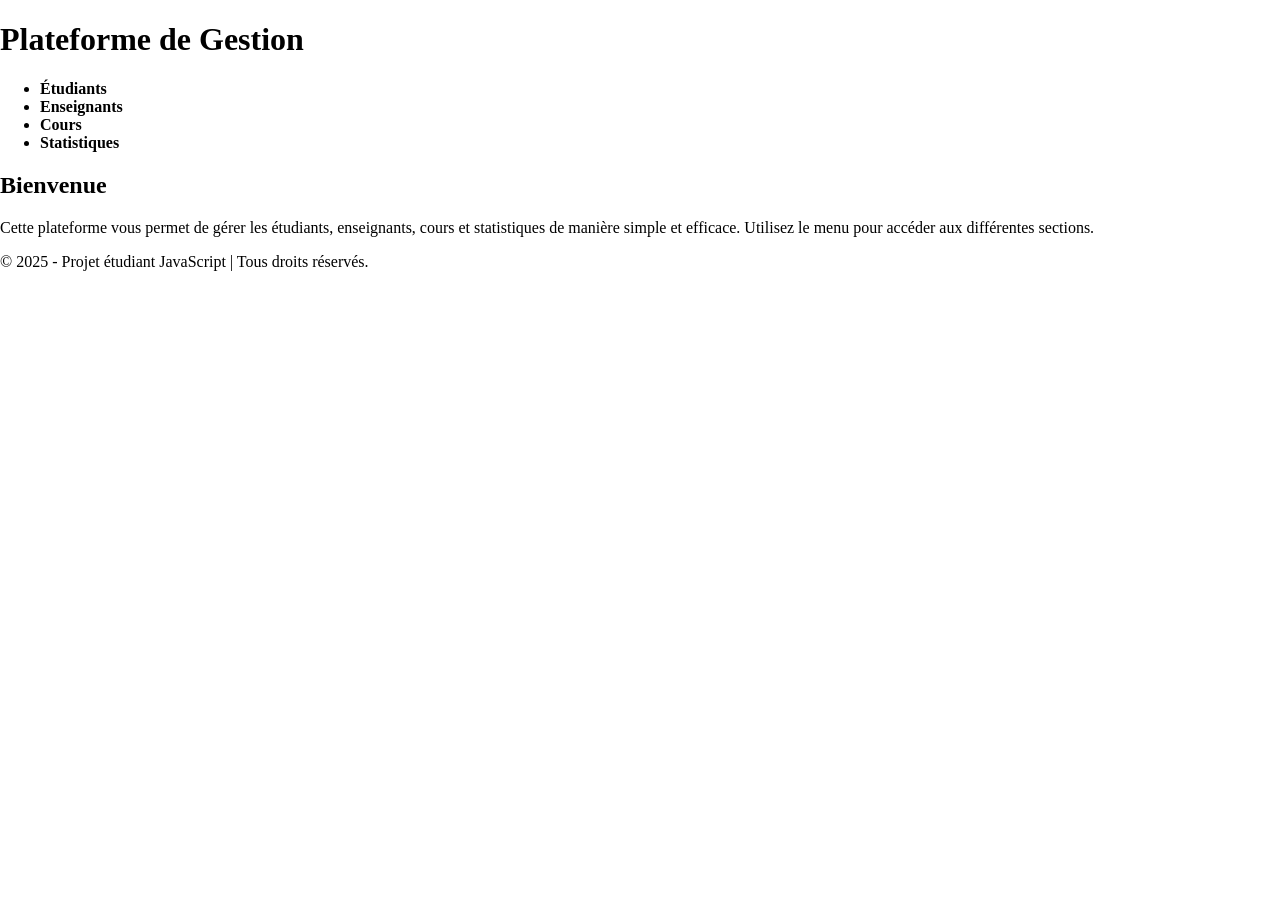
<file: Groupe1.html>
<!DOCTYPE html>
<html lang="fr">
<head>
  <meta charset="UTF-8" />
  <meta name="viewport" content="width=device-width, initial-scale=1.0" />
  <title>Gestion des Étudiants</title>
  <link rel="stylesheet" href="style.css" />
</head>
<body>
  <header class="header">
    <div class="container">
      <h1>Plateforme de Gestion</h1>
      <nav class="nav">
        <ul>
          <li><a href="etudiants.html">Étudiants</a></li>
          <li><a href="enseignants.html">Enseignants</a></li>
          <li><a href="cours.html">Cours</a></li>
          <li><a href="stats.html">Statistiques</a></li>
        </ul>
      </nav>
    </div>
  </header>

  <main class="main-content container">
    <section>
      <h2>Bienvenue</h2>
      <p>
        Cette plateforme vous permet de gérer les étudiants, enseignants, cours et statistiques
        de manière simple et efficace. Utilisez le menu pour accéder aux différentes sections.
      </p>
    </section>
  </main>

  <footer class="footer container">
    <p>&copy; 2025 - Projet étudiant JavaScript | Tous droits réservés.</p>
  </footer>

  <script src="app.js"></script>
</body>
</html>
</file>
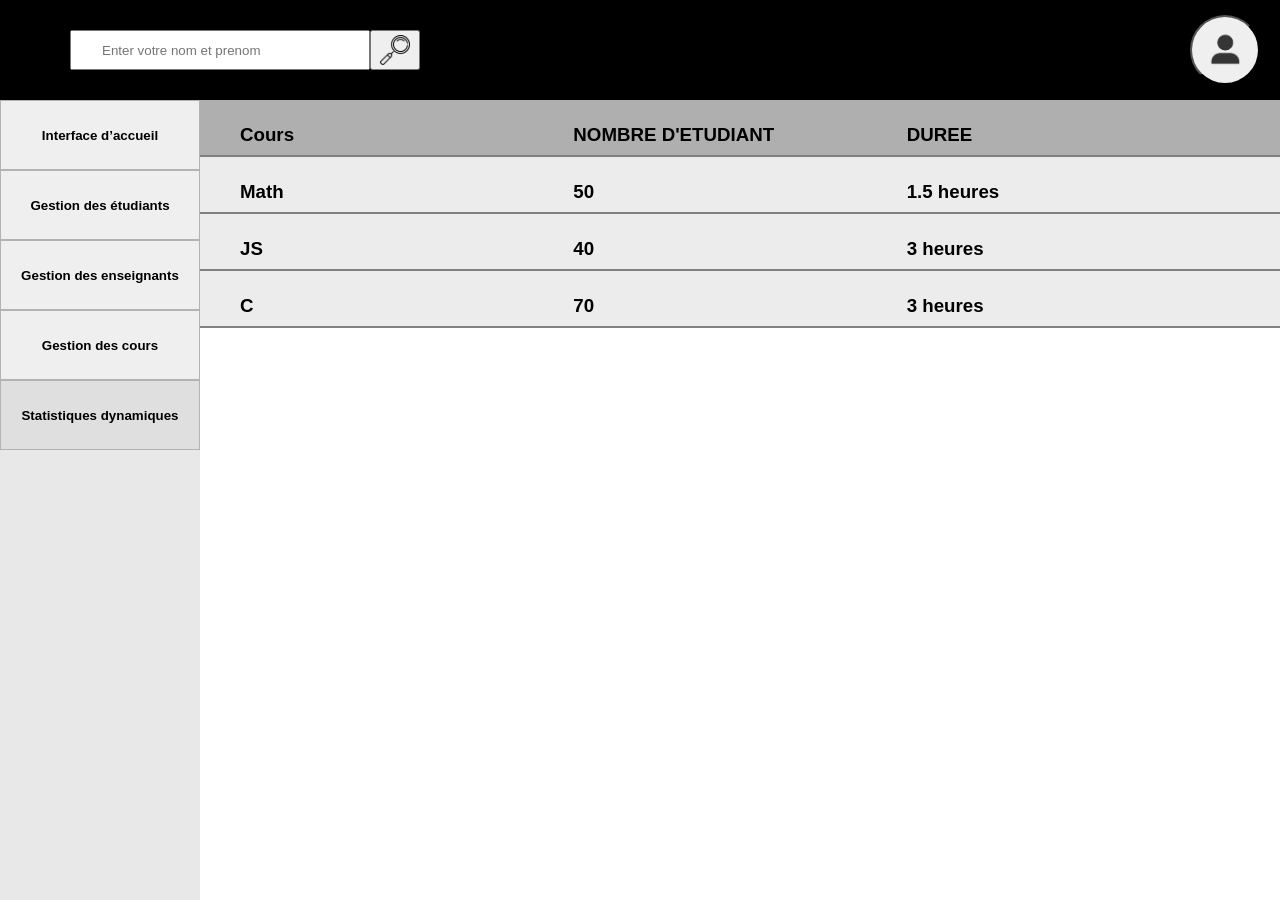
<file: stats.html>
<html lang="en">

<head>
  <meta charset="UTF-8">
  <meta charset="UTF-8" name="viewport" content="width=device-width, initial-scale=1.0">
  <title>Statistiques dynamiques</title>
  <style></style>
  <link rel="stylesheet" href="style.css">
</head>

<body>
  <div id="header">
    <div id="hold">
      <input id="ipt" type="text" placeholder="Enter votre nom et prenom">
      <button id="b2" ><img id="sear" src="search.png" alt=""></button>
      <div id="log">
        <button class="log_but">LOG IN</button>
        <button class="log_but">SIGN IN</button>
        <a href="" id="help">help?</a>
      </div>
    </div>

    <button id="b1" class="account" onclick="togg()" >
      <div id="acc">
        <img id="acc_pic" src="account.png" alt="">
      </div>
    </button>
  </div>
  <div id="side_bar">
    <button class="link"><a href="">Interface d’accueil</a></button>
    <button class="link"><a href="">Gestion des étudiants</a></button>
    <button class="link"><a href="">Gestion des enseignants</a></button>
    <button class="link"><a href="">Gestion des cours</a></button>
    <button id="right" class="link"><a href="">Statistiques dynamiques</a></button>
  </div>
  <div id="container">
    <div id="cont">
      <div id="cours" class="main">
        <div id="top_bar">
          <h3 id="name">Cours</h3>
          <h3 id="">NOMBRE D'ETUDIANT</h3>
          <h3 id="">DUREE</h3>
        </div>
      </div>

    </div>
  
    <script src="stats2.js"></script>
</body>

</html>
</file>
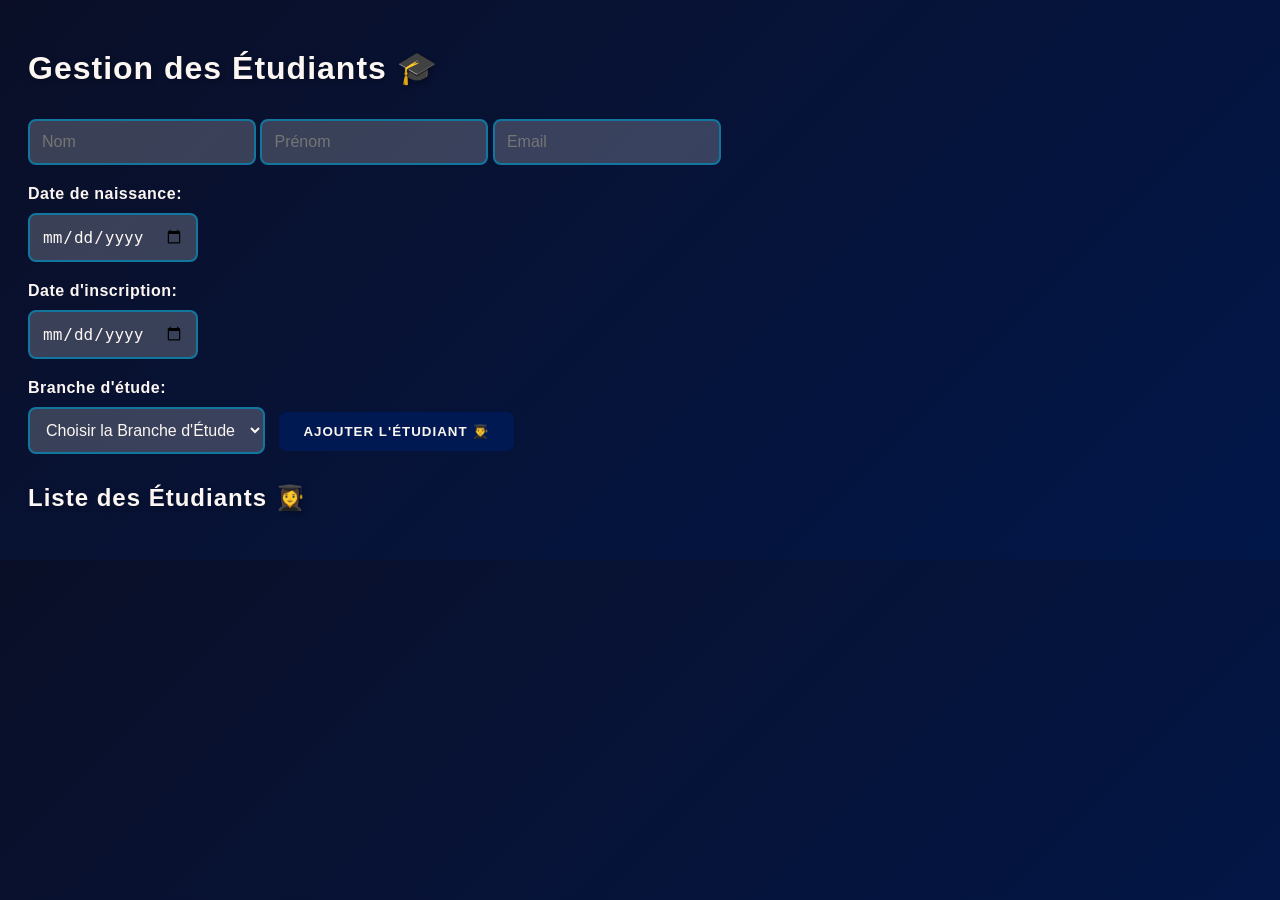
<file: prj_gr2/etudiants.html>
<!DOCTYPE html>
<html lang="fr">
<head>
    <meta charset="UTF-8">
    <meta name="viewport" content="width=device-width, initial-scale=1.0">
    <title>Gestion des Étudiants 🎓</title>
    <link rel="stylesheet" href="style.css">
</head>
<body>
    <h1>Gestion des Étudiants 🎓</h1>
    
    <form id="formEtudiant">
        <input type="text" id="nom" placeholder="Nom" required>
        <input type="text" id="prenom" placeholder="Prénom" required>
        <input type="email" id="email" placeholder="Email" required>
        
        <!-- Ajout des sous-titres pour la date de naissance et date d'inscription -->
        <label for="dateNaissance">Date de naissance:</label>
        <input type="date" id="dateNaissance" placeholder="Date de naissance" required>
        
        <label for="dateInscription">Date d'inscription:</label>
        <input type="date" id="dateInscription" placeholder="Date d'inscription" required>
        
        <!-- Sélecteur de Branche d'Étude -->
        <label for="brancheEtude">Branche d'étude:</label>
        <select id="brancheEtude" required>
            <option value="">Choisir la Branche d'Étude</option>
            <option value="Informatique">Informatique</option>
            <option value="Médecine">Médecine</option>
            <option value="Droit">Droit</option>
            <option value="Sciences Économiques">Sciences Économiques</option>
            <option value="Psychologie">Psychologie</option>
            <option value="Arts">Arts</option>
        </select>

        <button type="submit">Ajouter l'étudiant 👨‍🎓</button>
    </form>

    <h2>Liste des Étudiants 👩‍🎓</h2>
    <ul id="listeEtudiants">
    
    </ul>

    <script src="etudiants.js"></script>
</body>
</html>
</file>
<file: style.css>
#header {
  width: 100%;
  height: 100px;
  background-color: rgb(0, 0, 0);
  position: fixed;
  z-index: 7;
}

#log{
  display: none;
 position: absolute;
  flex-direction: column;
  z-index: 5;
  height: 100px;
  width: 100px;
  background-color: rgb(229, 229, 229);
  right: 0px;
  top: 100px;
  padding: 30px 40px;
  align-items: center;
  border-left: rgb(62, 62, 62) solid 1px;
  border-bottom:rgb(62, 62, 62) solid 2px;
  border-bottom-left-radius: 5px;
}

.log_but{
  width: 150px;
  top: 20px;
  margin-bottom: 5px;
  background-color: rgb(218, 218, 218);
 border-radius: 3px;
}

#help{
  margin-top: 40px;
}
body {
  margin: 0px;
}

.account {
  height: 70px;
  width: 70px;
  border-radius: 100px;

}

#acc {
  display: flex;
  align-items: center;
  justify-content: center;
  margin-bottom: 100px;
}

#acc_pic {
  width: 100%;
  height: 100%;
  margin-top: 12px;
}

#b1 {
  position: absolute;
  right: 20px;
  top: 15px;
}

#side_bar {
  position: fixed;
  top: 100px;
  width: 200px;
  height: calc(100vh - 100px);
  background-color: rgb(232, 232, 232);

}

.link {
  width: 100%;
  height: 70px;
  border: rgb(180, 179, 179)solid 1px;
}

a {
  color: black;
  text-decoration: none;
  font-weight: 700;
}

#right {
  background-color: rgb(223, 223, 223);
}

.link:hover {
  background-color: rgb(223, 223, 223);
}

#container {
  position: absolute;
  top: 100px;
  left: 200px;
  width: calc(100% - 200px);
  height: calc(100vh - 100px);
  overflow-y: auto;
}

.main {
  width: 100%;
  height: 100%;
  position: absolute;
}

#cours {
  background-color: rgb(255, 255, 255);
  z-index: 0;
}

#blue {
  background-color: blue;
  z-index: 0;
}

#cont {
  position: relative;
  width: 100%;
  height: 100%;
  z-index: 0;
}

.bar {
  width: 100%;
  height: 80px;
  background-color: rgb(249, 249, 249);
  border-bottom: solid 2px gray;
}

#ipt {
  width: 300px;
  height: 40px;
  padding-left: 30px;
}

#hold {
  margin-top: 30px;
  height: 40px;
  margin-left: 70px;
  width: 350px;
  display: flex;
}

#b2 {
  width: 50px;
  font-size: 30px;
}

#sear {
  width: 30px;
  height: 30px;
}


#top_bar {
  border-bottom: 2px gray solid;
  padding: 5px 40px;
  margin: 0px;
  font-family: Arial, Helvetica, sans-serif;
  background-color: rgb(175, 175, 175);
  height: 30px;
  padding-bottom: 20px;
  display: grid;
  grid-template-columns: repeat(3, 1fr);
}

.buttom_bar {
  border-bottom: 2px gray solid;
  padding: 5px 40px;
  margin: 0px;
  font-family: Arial, Helvetica, sans-serif;
  background-color: rgb(236, 236, 236);
  height: 30px;
  padding-bottom: 20px;
  display: grid;
  grid-template-columns: repeat(3, 1fr);
}
</file>
<file: prj_gr2/style.css>
/* Couleurs de base */
body {
    font-family: 'Arial', sans-serif;
    background-color: #0A0F27;
    color: #FCF6F3;
    padding: 20px;
    transition: background-color 0.3s ease, color 0.3s ease;
    background-image: linear-gradient(135deg, rgba(10, 15, 39, 0.8), rgba(0, 25, 82, 0.8)), 
                      repeating-linear-gradient(45deg, rgba(255, 255, 255, 0.1) 10px, rgba(0, 0, 0, 0) 10px, rgba(0, 0, 0, 0) 20px, rgba(255, 255, 255, 0.1) 20px); /* Rayures */
    background-size: cover;
    background-position: center;
}

body:hover {
    background-image: linear-gradient(135deg, rgba(0, 25, 82, 0.8), rgba(10, 15, 39, 0.8)),
                      repeating-linear-gradient(45deg, rgba(255, 255, 255, 0.1) 10px, rgba(0, 0, 0, 0) 10px, rgba(0, 0, 0, 0) 20px, rgba(255, 255, 255, 0.1) 20px); /* Rayures */
}

/* Effet des inputs, selects et labels */
input, select {
    margin: 10px 0;
    padding: 12px;
    font-size: 16px;
    border-radius: 8px;
    background-color: rgba(255, 255, 255, 0.2);
    border: 2px solid #12769E;
    color: #FCF6F3;
    transition: transform 0.3s ease, background-color 0.3s ease, border-color 0.3s ease;
}

input:focus, select:focus {
    transform: scale(1.05);
    background-color: rgba(18, 118, 158, 0.3);
    border-color: #FCF6F3;
    outline: none;
}

/* Style des labels */
label {
    font-weight: bold;
    color: #FCF6F3;
    margin-top: 10px;
    display: block;
    letter-spacing: 0.5px;
}

/* Effet des boutons */
button {
    padding: 12px 24px;
    background-color: #001952;
    color: #FCF6F3;
    border: none;
    cursor: pointer;
    margin-left: 10px;
    border-radius: 8px;
    font-weight: bold;
    text-transform: uppercase;
    letter-spacing: 1px;
    transition: background-color 0.3s ease, transform 0.3s ease, box-shadow 0.3s ease;
}

button:hover {
    background-color: #45a049;
    transform: scale(1.1);
    box-shadow: 0 10px 20px rgba(0, 0, 0, 0.1);
}

/* Liste des étudiants */
ul {
    list-style-type: none;
    padding: 0;
    animation: slideIn 0.5s ease-out;
}

li {
    margin: 15px 0;
    opacity: 0;
    animation: fadeInUp 0.6s forwards;
    background-color: rgba(255, 255, 255, 0.1);
    padding: 12px;
    border-radius: 8px;
    border: 2px solid rgba(255, 255, 255, 0.2);
    box-shadow: 0 4px 8px rgba(0, 0, 0, 0.1);
}

li:nth-child(even) {
    animation-delay: 0.3s;
}

li:nth-child(odd) {
    animation-delay: 0.6s;
}

li:hover {
    background-color: rgba(18, 118, 158, 0.4);
    transform: scale(1.02);
    box-shadow: 0 6px 12px rgba(0, 0, 0, 0.1);
}

/* Animation pour afficher les éléments */
@keyframes fadeInUp {
    0% {
        opacity: 0;
        transform: translateY(20px);
    }
    100% {
        opacity: 1;
        transform: translateY(0);
    }
}

/* Titre et sous-titres */
h1, h2, h3, h4 {
    font-weight: 600;
    color: #FCF6F3;
    letter-spacing: 1px;
    animation: fadeIn 1s ease-out;
    text-shadow: 2px 2px 5px rgba(0, 0, 0, 0.3);
}

@keyframes fadeIn {
    0% {
        opacity: 0;
        transform: translateY(-20px);
    }
    100% {
        opacity: 1;
        transform: translateY(0);
    }
}
</file>
